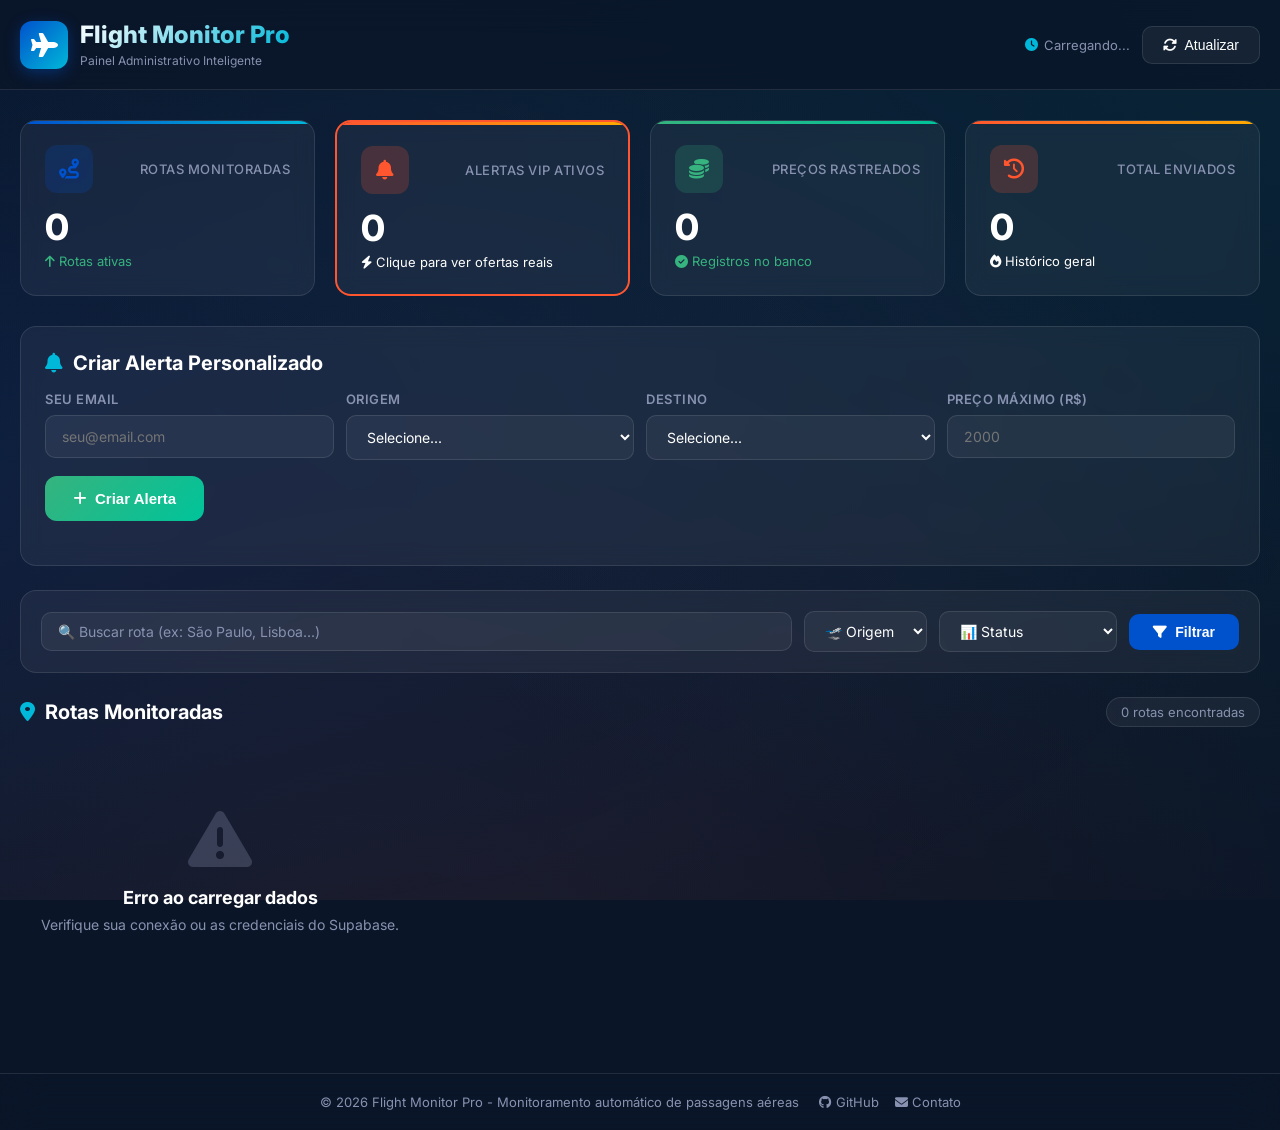
<file: index.html>
<!DOCTYPE html>
<html lang="pt-BR">
<head>
    <meta charset="UTF-8">
    <meta name="viewport" content="width=device-width, initial-scale=1.0">
    <title>Flight Monitor Pro - Painel Administrativo</title>
    <link href="https://fonts.googleapis.com/css2?family=Inter:wght@300;400;500;600;700;800&display=swap" rel="stylesheet">
    <link rel="stylesheet" href="https://cdnjs.cloudflare.com/ajax/libs/font-awesome/6.4.0/css/all.min.css">
    <style>
        :root {
            --primary: #0052CC;
            --primary-dark: #003D99;
            --secondary: #00B8D9;
            --accent: #FF5630;
            --success: #36B37E;
            --warning: #FFAB00;
            --bg-dark: #0A1628;
            --bg-card: #112240;
            --text-primary: #FFFFFF;
            --text-secondary: #8892B0;
            --glass: rgba(255, 255, 255, 0.05);
            --glass-border: rgba(255, 255, 255, 0.1);
        }

        * { margin: 0; padding: 0; box-sizing: border-box; }

        body {
            font-family: 'Inter', sans-serif;
            background: var(--bg-dark);
            color: var(--text-primary);
            min-height: 100vh;
            overflow-x: hidden;
        }

        /* Background animado */
        .bg-pattern {
            position: fixed; top: 0; left: 0; width: 100%; height: 100%; z-index: 0; overflow: hidden;
        }
        .bg-pattern::before {
            content: ''; position: absolute; top: -50%; left: -50%; width: 200%; height: 200%;
            background: radial-gradient(ellipse at 20% 50%, rgba(0, 82, 204, 0.15) 0%, transparent 50%),
                        radial-gradient(ellipse at 80% 20%, rgba(0, 184, 217, 0.1) 0%, transparent 50%),
                        radial-gradient(ellipse at 40% 80%, rgba(255, 86, 48, 0.08) 0%, transparent 50%);
            animation: bgMove 20s ease-in-out infinite;
        }
        @keyframes bgMove {
            0%, 100% { transform: translate(0, 0) rotate(0deg); }
            33% { transform: translate(30px, -30px) rotate(1deg); }
            66% { transform: translate(-20px, 20px) rotate(-1deg); }
        }

        .container { max-width: 1400px; margin: 0 auto; padding: 0 20px; position: relative; z-index: 1; }

        /* Header */
        header {
            background: rgba(10, 22, 40, 0.8); backdrop-filter: blur(20px);
            border-bottom: 1px solid var(--glass-border); padding: 20px 0;
            position: sticky; top: 0; z-index: 100;
        }
        .header-content { display: flex; align-items: center; justify-content: space-between; flex-wrap: wrap; gap: 15px; }
        .logo { display: flex; align-items: center; gap: 12px; }
        .logo-icon {
            width: 48px; height: 48px; background: linear-gradient(135deg, var(--primary), var(--secondary));
            border-radius: 12px; display: flex; align-items: center; justify-content: center; font-size: 24px;
            box-shadow: 0 4px 15px rgba(0, 82, 204, 0.4);
        }
        .logo-text h1 {
            font-size: 24px; font-weight: 800; background: linear-gradient(135deg, #fff, var(--secondary));
            -webkit-background-clip: text; -webkit-text-fill-color: transparent; background-clip: text;
        }
        .logo-text span { font-size: 12px; color: var(--text-secondary); font-weight: 400; }
        .header-actions { display: flex; align-items: center; gap: 12px; }
        .last-update { font-size: 13px; color: var(--text-secondary); display: flex; align-items: center; gap: 6px; }
        .last-update i { color: var(--secondary); }
        .btn-refresh {
            background: var(--glass); border: 1px solid var(--glass-border); color: var(--text-primary);
            padding: 10px 20px; border-radius: 10px; cursor: pointer; font-size: 14px; font-weight: 500;
            display: flex; align-items: center; gap: 8px; transition: all 0.3s;
        }
        .btn-refresh:hover { background: var(--primary); border-color: var(--primary); transform: translateY(-2px); box-shadow: 0 4px 15px rgba(0, 82, 204, 0.4); }

        /* Stats Grid */
        .stats-grid { display: grid; grid-template-columns: repeat(auto-fit, minmax(240px, 1fr)); gap: 20px; padding: 30px 0; }
        .stat-card {
            background: var(--glass); backdrop-filter: blur(10px); border: 1px solid var(--glass-border);
            border-radius: 16px; padding: 24px; position: relative; overflow: hidden; transition: all 0.3s;
        }
        .stat-card:hover { transform: translateY(-5px); border-color: var(--primary); box-shadow: 0 8px 30px rgba(0, 82, 204, 0.2); }
        .stat-card::before { content: ''; position: absolute; top: 0; left: 0; width: 100%; height: 3px; background: linear-gradient(90deg, var(--primary), var(--secondary)); }
        .stat-card.alerts::before { background: linear-gradient(90deg, var(--accent), var(--warning)); }
        .stat-card.success::before { background: linear-gradient(90deg, var(--success), #00C49A); }
        
        /* Card Clicável para Alertas */
        .clickable-card { cursor: pointer; border: 2px solid var(--accent); }
        .clickable-card:hover { background: rgba(255, 86, 48, 0.1); transform: scale(1.02); }

        .stat-header { display: flex; align-items: center; justify-content: space-between; margin-bottom: 16px; }
        .stat-icon { width: 48px; height: 48px; border-radius: 12px; display: flex; align-items: center; justify-content: center; font-size: 20px; }
        .stat-icon.routes { background: rgba(0, 82, 204, 0.2); color: var(--primary); }
        .stat-icon.prices { background: rgba(54, 179, 126, 0.2); color: var(--success); }
        .stat-icon.alerts-icon { background: rgba(255, 86, 48, 0.2); color: var(--accent); }
        .stat-label { font-size: 13px; color: var(--text-secondary); font-weight: 500; text-transform: uppercase; letter-spacing: 0.5px; }
        .stat-value { font-size: 36px; font-weight: 800; line-height: 1; }
        .stat-change { font-size: 13px; margin-top: 8px; display: flex; align-items: center; gap: 4px; }
        .stat-change.positive { color: var(--success); }

        /* Custom Alerts Form Section */
        .custom-alerts-section {
            background: var(--glass); backdrop-filter: blur(10px); border: 1px solid var(--glass-border);
            border-radius: 16px; padding: 24px; margin-bottom: 24px;
        }
        .alert-form { display: flex; flex-direction: column; gap: 16px; }
        .form-row { display: grid; grid-template-columns: repeat(auto-fit, minmax(200px, 1fr)); gap: 12px; }
        .form-group { display: flex; flex-direction: column; gap: 8px; }
        .form-group label { font-size: 13px; font-weight: 600; color: var(--text-secondary); text-transform: uppercase; letter-spacing: 0.5px; }
        .form-input, .form-select {
            background: rgba(255, 255, 255, 0.05); border: 1px solid var(--glass-border);
            color: var(--text-primary); padding: 12px 16px; border-radius: 10px; font-size: 14px; font-family: 'Inter', sans-serif;
        }
        .form-input:focus, .form-select:focus { outline: none; border-color: var(--primary); box-shadow: 0 0 0 3px rgba(0, 82, 204, 0.2); }
        .btn-create-alert {
            background: linear-gradient(135deg, var(--success), #00C49A); border: none; color: white;
            padding: 14px 28px; border-radius: 12px; cursor: pointer; font-size: 15px; font-weight: 700;
            display: flex; align-items: center; justify-content: center; gap: 8px; transition: all 0.3s; width: fit-content;
        }
        .btn-create-alert:hover { transform: translateY(-2px); box-shadow: 0 6px 20px rgba(54, 179, 126, 0.4); }
        .alerts-list { margin-top: 20px; display: flex; flex-direction: column; gap: 12px; }
        .alert-item {
            background: rgba(255, 255, 255, 0.03); border: 1px solid var(--glass-border);
            border-radius: 12px; padding: 16px; display: flex; align-items: center; justify-content: space-between; flex-wrap: wrap; gap: 12px;
        }
        .alert-info { display: flex; align-items: center; gap: 12px; flex: 1; }
        .alert-route { font-weight: 700; color: var(--text-primary); }
        .alert-price { color: var(--success); font-weight: 600; }
        .btn-delete-alert {
            background: rgba(255, 86, 48, 0.2); border: 1px solid rgba(255, 86, 48, 0.3);
            color: var(--accent); padding: 8px 16px; border-radius: 8px; cursor: pointer; font-size: 13px; transition: all 0.3s;
        }
        .btn-delete-alert:hover { background: var(--accent); color: white; }

        /* Filters */
        .filters-section { background: var(--glass); backdrop-filter: blur(10px); border: 1px solid var(--glass-border); border-radius: 16px; padding: 20px; margin-bottom: 24px; }
        .filters-grid { display: flex; align-items: center; gap: 12px; flex-wrap: wrap; }
        .filter-input {
            background: rgba(255, 255, 255, 0.05); border: 1px solid var(--glass-border); color: var(--text-primary);
            padding: 10px 16px; border-radius: 10px; font-size: 14px; font-family: 'Inter', sans-serif; flex: 1; min-width: 200px;
        }
        .filter-input::placeholder { color: var(--text-secondary); }
        .filter-input:focus { outline: none; border-color: var(--primary); box-shadow: 0 0 0 3px rgba(0, 82, 204, 0.2); }
        .filter-select {
            background: rgba(255, 255, 255, 0.05); border: 1px solid var(--glass-border); color: var(--text-primary);
            padding: 10px 16px; border-radius: 10px; font-size: 14px; font-family: 'Inter', sans-serif; cursor: pointer;
        }
        .filter-select option { background: var(--bg-card); }
        .btn-filter {
            background: var(--primary); border: none; color: white; padding: 10px 24px; border-radius: 10px;
            cursor: pointer; font-size: 14px; font-weight: 600; display: flex; align-items: center; gap: 8px; transition: all 0.3s;
        }
        .btn-filter:hover { background: var(--primary-dark); transform: translateY(-2px); box-shadow: 0 4px 15px rgba(0, 82, 204, 0.4); }

        /* Routes Grid */
        .section-header { display: flex; align-items: center; justify-content: space-between; margin-bottom: 20px; flex-wrap: wrap; gap: 12px; }
        .section-title { font-size: 20px; font-weight: 700; display: flex; align-items: center; gap: 10px; }
        .section-title i { color: var(--secondary); }
        .routes-count { background: var(--glass); padding: 6px 14px; border-radius: 20px; font-size: 13px; color: var(--text-secondary); border: 1px solid var(--glass-border); }
        .routes-grid { display: grid; grid-template-columns: repeat(auto-fill, minmax(380px, 1fr)); gap: 20px; padding-bottom: 40px; }
        .route-card {
            background: var(--glass); backdrop-filter: blur(10px); border: 1px solid var(--glass-border);
            border-radius: 16px; overflow: hidden; transition: all 0.3s; position: relative;
        }
        .route-card:hover { transform: translateY(-5px); border-color: var(--primary); box-shadow: 0 12px 40px rgba(0, 0, 0, 0.3); }
        .route-card.offer { border-color: var(--success); box-shadow: 0 4px 20px rgba(54, 179, 126, 0.2); }
        .route-card.offer::before {
            content: '🔥 OFERTA'; position: absolute; top: 12px; right: -30px; background: var(--success);
            color: white; padding: 4px 40px; font-size: 11px; font-weight: 700; transform: rotate(45deg); z-index: 2;
        }
        .route-card-header { background: linear-gradient(135deg, rgba(0, 82, 204, 0.3), rgba(0, 184, 217, 0.1)); padding: 20px; border-bottom: 1px solid var(--glass-border); }
        .route-path { display: flex; align-items: center; justify-content: space-between; margin-bottom: 12px; }
        .route-city { text-align: center; }
        .route-city .code { font-size: 28px; font-weight: 800; color: var(--text-primary); }
        .route-city .name { font-size: 12px; color: var(--text-secondary); margin-top: 4px; }
        .route-flight-icon { display: flex; align-items: center; gap: 8px; color: var(--secondary); }
        .route-flight-icon i { font-size: 20px; }
        .route-flight-line { width: 60px; height: 2px; background: linear-gradient(90deg, var(--secondary), transparent); position: relative; }
        .route-flight-line::after {
            content: ''; position: absolute; right: -4px; top: -3px; width: 8px; height: 8px;
            border-right: 2px solid var(--secondary); border-top: 2px solid var(--secondary); transform: rotate(45deg);
        }
        .route-card-body { padding: 20px; }
        .route-price-section { display: flex; align-items: flex-end; justify-content: space-between; margin-bottom: 16px; }
        .route-current-price { font-size: 28px; font-weight: 800; color: var(--success); }
        .route-max-price { text-align: right; }
        .route-max-price .label { font-size: 11px; color: var(--text-secondary); text-transform: uppercase; letter-spacing: 0.5px; }
        .route-max-price .value { font-size: 16px; color: var(--text-secondary); text-decoration: line-through; }
        .route-info { display: flex; flex-wrap: wrap; gap: 12px; margin-bottom: 16px; }
        .route-info-item { display: flex; align-items: center; gap: 6px; font-size: 13px; color: var(--text-secondary); }
        .route-info-item i { color: var(--secondary); font-size: 14px; }
        .route-info-item strong { color: var(--text-primary); }
        .route-actions { display: flex; gap: 8px; flex-wrap: wrap; }
        .btn-action {
            flex: 1; min-width: 120px; padding: 10px 16px; border-radius: 10px; font-size: 13px; font-weight: 600;
            cursor: pointer; display: flex; align-items: center; justify-content: center; gap: 6px; transition: all 0.3s; text-decoration: none; border: none;
        }
        .btn-primary { background: var(--primary); color: white; }
        .btn-primary:hover { background: var(--primary-dark); transform: translateY(-2px); box-shadow: 0 4px 15px rgba(0, 82, 204, 0.4); }
        .btn-secondary { background: rgba(255, 255, 255, 0.05); border: 1px solid var(--glass-border); color: var(--text-primary); }
        .btn-secondary:hover { background: rgba(255, 255, 255, 0.1); border-color: var(--secondary); color: var(--secondary); }
        .btn-success { background: var(--success); color: white; }
        .btn-success:hover { background: #2e9d6e; transform: translateY(-2px); box-shadow: 0 4px 15px rgba(54, 179, 126, 0.4); }

        /* Loading & Empty */
        .loading-container { display: flex; flex-direction: column; align-items: center; justify-content: center; padding: 60px; gap: 20px; }
        .loading-spinner { width: 48px; height: 48px; border: 3px solid var(--glass-border); border-top-color: var(--primary); border-radius: 50%; animation: spin 1s linear infinite; }
        @keyframes spin { to { transform: rotate(360deg); } }
        .loading-text { color: var(--text-secondary); font-size: 14px; }
        .empty-state { text-align: center; padding: 60px 20px; }
        .empty-state i { font-size: 64px; color: var(--text-secondary); opacity: 0.3; margin-bottom: 16px; }
        .empty-state h3 { font-size: 18px; margin-bottom: 8px; }
        .empty-state p { color: var(--text-secondary); font-size: 14px; }

        /* Footer */
        footer { background: rgba(10, 22, 40, 0.8); backdrop-filter: blur(20px); border-top: 1px solid var(--glass-border); padding: 20px 0; text-align: center; margin-top: 40px; }
        .footer-content { display: flex; align-items: center; justify-content: center; gap: 20px; flex-wrap: wrap; }
        .footer-text { font-size: 13px; color: var(--text-secondary); }
        .footer-links { display: flex; gap: 16px; }
        .footer-links a { color: var(--text-secondary); text-decoration: none; font-size: 13px; transition: color 0.3s; }
        .footer-links a:hover { color: var(--secondary); }

        /* Animations */
        @keyframes fadeIn { from { opacity: 0; transform: translateY(20px); } to { opacity: 1; transform: translateY(0); } }
        .route-card { animation: fadeIn 0.5s ease-out forwards; }
        .route-card:nth-child(1) { animation-delay: 0.1s; } .route-card:nth-child(2) { animation-delay: 0.2s; }
        .route-card:nth-child(3) { animation-delay: 0.3s; } .route-card:nth-child(4) { animation-delay: 0.4s; }
        .route-card:nth-child(5) { animation-delay: 0.5s; } .route-card:nth-child(6) { animation-delay: 0.6s; }

        /* ========================================= */
        /* ESTILOS DA PÁGINA DE ALERTAS REAIS (MODAL) */
        /* ========================================= */
        .alerts-overlay {
            position: fixed; top: 0; left: 0; width: 100%; height: 100%;
            background: var(--bg-dark); z-index: 2000; overflow-y: auto;
            animation: fadeIn 0.3s ease-out;
        }
        .alerts-container { max-width: 1200px; margin: 0 auto; padding: 2rem; }
        .alerts-header { display: flex; justify-content: space-between; align-items: center; margin-bottom: 2rem; border-bottom: 1px solid var(--glass-border); padding-bottom: 1rem; }
        .alerts-header h2 { font-size: 2rem; color: var(--text-primary); display: flex; align-items: center; gap: 12px; }
        .alerts-header p { color: var(--text-secondary); margin-top: 5px; }
        .btn-close-alerts { background: transparent; border: 1px solid var(--glass-border); color: var(--text-secondary); width: 40px; height: 40px; border-radius: 50%; cursor: pointer; transition: 0.3s; }
        .btn-close-alerts:hover { background: var(--accent); color: white; border-color: var(--accent); }

        .alerts-filters { display: flex; gap: 12px; margin-bottom: 2rem; flex-wrap: wrap; }
        .filter-tag { background: var(--glass); border: 1px solid var(--glass-border); color: var(--text-secondary); padding: 8px 16px; border-radius: 20px; cursor: pointer; transition: 0.3s; font-size: 14px; }
        .filter-tag:hover, .filter-tag.active { background: var(--primary); color: white; border-color: var(--primary); }

        .alerts-list-grid { display: grid; grid-template-columns: repeat(auto-fill, minmax(350px, 1fr)); gap: 20px; }

        /* Card de Alerta Especial */
        .alert-card {
            background: linear-gradient(145deg, rgba(255,255,255,0.05), rgba(255,255,255,0.02));
            border: 1px solid var(--glass-border); border-radius: 16px; padding: 20px;
            position: relative; overflow: hidden; transition: transform 0.3s, box-shadow 0.3s;
        }
        .alert-card:hover { transform: translateY(-5px); box-shadow: 0 10px 30px rgba(0,0,0,0.3); border-color: var(--primary); }
        .alert-card.error-fare { border-color: var(--accent); box-shadow: 0 0 15px rgba(255, 86, 48, 0.2); }

        .alert-badge {
            position: absolute; top: 15px; right: 15px; padding: 5px 12px; border-radius: 12px;
            font-size: 11px; font-weight: 800; text-transform: uppercase; letter-spacing: 0.5px;
        }
        .badge-error { background: var(--accent); color: white; animation: pulse 2s infinite; }
        .badge-excellent { background: var(--success); color: white; }
        .badge-good { background: var(--primary); color: white; }
        @keyframes pulse { 0% { opacity: 1; } 50% { opacity: 0.7; } 100% { opacity: 1; } }

        .alert-route-big { font-size: 24px; font-weight: 800; color: var(--text-primary); margin-bottom: 5px; display: flex; align-items: center; gap: 10px; }
        .alert-price-row { display: flex; align-items: baseline; gap: 12px; margin: 15px 0; }
        .alert-current-price { font-size: 32px; font-weight: 800; color: var(--success); }
        .alert-old-price { font-size: 16px; color: var(--text-secondary); text-decoration: line-through; }
        .alert-savings { font-size: 14px; color: var(--success); font-weight: 600; background: rgba(54, 179, 126, 0.1); padding: 4px 8px; border-radius: 6px; }

        .alert-details { display: grid; grid-template-columns: 1fr 1fr; gap: 10px; margin-bottom: 20px; font-size: 13px; color: var(--text-secondary); }
        .alert-detail-item { display: flex; align-items: center; gap: 6px; }
        .alert-detail-item i { color: var(--secondary); }

        .alert-actions { display: flex; gap: 10px; }
        .btn-buy-now {
            flex: 2; background: var(--success); color: white; border: none; padding: 12px;
            border-radius: 10px; font-weight: 700; cursor: pointer; display: flex; align-items: center; justify-content: center; gap: 8px;
            transition: 0.3s; text-decoration: none;
        }
        .btn-buy-now:hover { background: #2e9d6e; transform: scale(1.02); }
        .btn-share-vip {
            flex: 1; background: var(--glass); border: 1px solid var(--glass-border); color: var(--text-primary);
            border-radius: 10px; cursor: pointer; font-weight: 600; transition: 0.3s; text-decoration: none; display: flex; align-items: center; justify-content: center; gap: 6px;
        }
        .btn-share-vip:hover { background: var(--primary); border-color: var(--primary); color: white; }
    </style>
</head>
<body>
    <div class="bg-pattern"></div>

    <header>
        <div class="container">
            <div class="header-content">
                <div class="logo">
                    <div class="logo-icon"><i class="fas fa-plane"></i></div>
                    <div class="logo-text">
                        <h1>Flight Monitor Pro</h1>
                        <span>Painel Administrativo Inteligente</span>
                    </div>
                </div>
                <div class="header-actions">
                    <div class="last-update"><i class="fas fa-clock"></i><span id="lastUpdate">Carregando...</span></div>
                    <button class="btn-refresh" onclick="loadRoutes()"><i class="fas fa-sync-alt"></i> Atualizar</button>
                </div>
            </div>
        </div>
    </header>

    <main class="container">
        <!-- Stats -->
        <div class="stats-grid">
            <div class="stat-card">
                <div class="stat-header">
                    <div class="stat-icon routes"><i class="fas fa-route"></i></div>
                    <span class="stat-label">Rotas Monitoradas</span>
                </div>
                <div class="stat-value" id="totalRoutes">0</div>
                <div class="stat-change positive"><i class="fas fa-arrow-up"></i><span>Rotas ativas</span></div>
            </div>

            <!-- NOVO CARD CLICÁVEL PARA ALERTAS -->
            <div class="stat-card alerts clickable-card" onclick="openAlertsPage()">
                <div class="stat-header">
                    <div class="stat-icon alerts-icon"><i class="fas fa-bell"></i></div>
                    <span class="stat-label">ALERTAS VIP ATIVOS</span>
                </div>
                <div class="stat-value" id="activeAlertsCount">0</div>
                <div class="stat-change positive" style="color: #fff;">
                    <i class="fas fa-bolt"></i>
                    <span>Clique para ver ofertas reais</span>
                </div>
            </div>

            <div class="stat-card success">
                <div class="stat-header">
                    <div class="stat-icon prices"><i class="fas fa-coins"></i></div>
                    <span class="stat-label">Preços Rastreados</span>
                </div>
                <div class="stat-value" id="totalPrices">0</div>
                <div class="stat-change positive"><i class="fas fa-check-circle"></i><span>Registros no banco</span></div>
            </div>

            <div class="stat-card alerts">
                <div class="stat-header">
                    <div class="stat-icon alerts-icon"><i class="fas fa-history"></i></div>
                    <span class="stat-label">Total Enviados</span>
                </div>
                <div class="stat-value" id="totalAlertsSent">0</div>
                <div class="stat-change negative"><i class="fas fa-fire"></i><span>Histórico geral</span></div>
            </div>
        </div>

        <!-- Seção de Alertas Personalizados (Admin) -->
        <div class="custom-alerts-section">
            <h2 class="section-title" style="margin-bottom: 16px;"><i class="fas fa-bell"></i> Criar Alerta Personalizado</h2>
            <div class="alert-form">
                <div class="form-row">
                    <div class="form-group">
                        <label>Seu Email</label>
                        <input type="email" id="alertEmail" class="form-input" placeholder="seu@email.com" required>
                    </div>
                    <div class="form-group">
                        <label>Origem</label>
                        <select id="alertOrigin" class="form-select">
                            <option value="">Selecione...</option>
                            <option value="GRU">São Paulo (GRU)</option>
                            <option value="GIG">Rio de Janeiro (GIG)</option>
                            <option value="BSB">Brasília (BSB)</option>
                            <option value="CWB">Curitiba (CWB)</option>
                            <option value="MAO">Manaus (MAO)</option>
                            <option value="SSA">Salvador (SSA)</option>
                            <option value="FOR">Fortaleza (FOR)</option>
                            <option value="REC">Recife (REC)</option>
                            <option value="POA">Porto Alegre (POA)</option>
                            <option value="FLN">Florianópolis (FLN)</option>
                        </select>
                    </div>
                    <div class="form-group">
                        <label>Destino</label>
                        <select id="alertDestination" class="form-select">
                            <option value="">Selecione...</option>
                            <!-- Adicionados novos destinos populares -->
                            <option value="LIS">Lisboa (LIS) 🇵🇹</option>
                            <option value="MCO">Orlando (MCO) 🇺🇸</option>
                            <option value="MIA">Miami (MIA) 🇺🇸</option>
                            <option value="JFK">Nova York (JFK) 🇸</option>
                            <option value="CDG">Paris (CDG) 🇷</option>
                            <option value="MAD">Madrid (MAD) 🇸</option>
                            <option value="BCN">Barcelona (BCN) 🇸</option>
                            <option value="LHR">Londres (LHR) 🇬🇧</option>
                            <option value="FCO">Roma (FCO) 🇮</option>
                            <option value="AMS">Amsterdã (AMS) 🇱</option>
                            <option value="EZE">Buenos Aires (EZE) 🇦🇷</option>
                            <option value="SCL">Santiago (SCL) 🇨</option>
                            <option value="CUN">Cancún (CUN) 🇲🇽</option>
                            <option value="PUJ">Punta Cana (PUJ) 🇴</option>
                            <option value="BRC">Bariloche (BRC) 🇦</option>
                        </select>
                    </div>
                    <div class="form-group">
                        <label>Preço Máximo (R$)</label>
                        <input type="number" id="alertMaxPrice" class="form-input" placeholder="2000" min="100">
                    </div>
                </div>
                <button class="btn-create-alert" onclick="createCustomAlert()">
                    <i class="fas fa-plus"></i> Criar Alerta
                </button>
            </div>
            <div id="alertsList" class="alerts-list"></div>
        </div>

        <!-- Filters -->
        <div class="filters-section">
            <div class="filters-grid">
                <input type="text" class="filter-input" id="searchInput" placeholder="🔍 Buscar rota (ex: São Paulo, Lisboa...)" onkeyup="filterRoutes()">
                <select class="filter-select" id="originFilter" onchange="filterRoutes()">
                    <option value="">🛫 Origem</option>
                </select>
                <select class="filter-select" id="statusFilter" onchange="filterRoutes()">
                    <option value="">📊 Status</option>
                    <option value="offer">🔥 Apenas Ofertas</option>
                    <option value="monitoring">👁️ Monitorando</option>
                </select>
                <button class="btn-filter" onclick="filterRoutes()"><i class="fas fa-filter"></i> Filtrar</button>
            </div>
        </div>

        <!-- Routes -->
        <div class="section-header">
            <h2 class="section-title"><i class="fas fa-map-marker-alt"></i> Rotas Monitoradas</h2>
            <span class="routes-count" id="routesCount">0 rotas encontradas</span>
        </div>

        <div id="routesContainer" class="routes-grid">
            <div class="loading-container">
                <div class="loading-spinner"></div>
                <span class="loading-text">Carregando rotas...</span>
            </div>
        </div>
    </main>

    <!-- PÁGINA DE ALERTAS REAIS (MODAL FULLSCREEN) -->
    <div id="alertsPage" class="alerts-overlay" style="display: none;">
        <div class="alerts-container">
            <!-- Header da Página de Alertas -->
            <div class="alerts-header">
                <div>
                    <h2><i class="fas fa-fire"></i> Central de Ofertas Reais & Erros de Tarifa</h2>
                    <p>Ofertas detectadas pela nossa IA nos últimos dias. Aja rápido!</p>
                </div>
                <button class="btn-close-alerts" onclick="closeAlertsPage()"><i class="fas fa-times"></i></button>
            </div>

            <!-- Filtros Rápidos -->
            <div class="alerts-filters">
                <button class="filter-tag active" onclick="filterAlerts('all')">Todas</button>
                <button class="filter-tag" onclick="filterAlerts('ERRO_TARIFA_PROVAVEL')">🚨 Erro de Tarifa</button>
                <button class="filter-tag" onclick="filterAlerts('OFERTA_EXCELENTE')">🔥 Oferta Excelente</button>
                <button class="filter-tag" onclick="filterAlerts('OFERTA_BOA')">✅ Oferta Boa</button>
            </div>

            <!-- Lista de Ofertas -->
            <div id="alertsListContainer" class="alerts-list-grid">
                <!-- Os cards serão inseridos aqui via JavaScript -->
            </div>
            
            <div id="noAlertsMsg" style="text-align: center; padding: 40px; color: var(--text-secondary); display: none;">
                <i class="fas fa-check-circle" style="font-size: 48px; margin-bottom: 16px; color: var(--success);"></i>
                <h3>Tudo limpo por enquanto!</h3>
                <p>Nenhuma nova oferta extraordinária detectada nas últimas horas.</p>
            </div>
        </div>
    </div>

    <footer>
        <div class="container">
            <div class="footer-content">
                <span class="footer-text">© 2026 Flight Monitor Pro - Monitoramento automático de passagens aéreas</span>
                <div class="footer-links">
                    <a href="https://github.com" target="_blank"><i class="fab fa-github"></i> GitHub</a>
                    <a href="#"><i class="fas fa-envelope"></i> Contato</a>
                </div>
            </div>
        </div>
    </footer>

    <script>
        // Configuração do Supabase
        const SUPABASE_URL = 'https://rvgcniaowzmsudzliozf.supabase.co';
        const SUPABASE_ANON_KEY = 'eyJhbGciOiJIUzI1NiIsInR5cCI6IkpXVCJ9.eyJpc3MiOiJzdXBhYmFzZSIsInJlZiI6InJ2Z2NuaWFvd3ptc3Vkemxpb3pmIiwicm9sZSI6ImFub24iLCJpYXQiOjE3NzU4MjQxNzQsImV4cCI6MjA5MTQwMDE3NH0.uwwKFLuK-XyPoXPrB6_CseRTiD9d-iyMQSPWrFw-l-I';

        // Dados das cidades (ATUALIZADO COM AS NOVAS ROTAS)
        const CITY_NAMES = {
            'GRU': 'São Paulo', 'GIG': 'Rio de Janeiro', 'BSB': 'Brasília', 'CWB': 'Curitiba',
            'MAO': 'Manaus', 'SSA': 'Salvador', 'FOR': 'Fortaleza', 'REC': 'Recife',
            'POA': 'Porto Alegre', 'FLN': 'Florianópolis', 'CNF': 'Belo Horizonte',
            'LIS': 'Lisboa', 'MCO': 'Orlando', 'MIA': 'Miami', 'JFK': 'Nova York',
            'CDG': 'Paris', 'MAD': 'Madrid', 'BCN': 'Barcelona', 'LHR': 'Londres',
            'FCO': 'Roma', 'AMS': 'Amsterdã', 'EZE': 'Buenos Aires', 'SCL': 'Santiago',
            'MXP': 'Milão', 'OPO': 'Porto', 'PUJ': 'Punta Cana', 'BRC': 'Bariloche',
            'CUN': 'Cancún'
        };

        const COUNTRY_FLAGS = {
            'LIS': '🇵', 'MCO': '🇺🇸', 'MIA': '🇺🇸', 'JFK': '🇺🇸',
            'CDG': '🇷', 'MAD': '🇪🇸', 'BCN': '🇪🇸', 'LHR': '🇬',
            'FCO': '🇮🇹', 'AMS': '🇳', 'EZE': '🇦🇷', 'SCL': '🇨🇱',
            'MXP': '🇮', 'OPO': '🇵🇹', 'PUJ': '🇴', 'BRC': '🇦',
            'GRU': '🇧', 'GIG': '🇧', 'BSB': '🇧🇷', 'CWB': '🇧🇷',
            'MAO': '🇧', 'SSA': '🇧🇷', 'FOR': '🇧🇷', 'REC': '🇧🇷',
            'POA': '🇧', 'FLN': '🇧🇷', 'CNF': '🇧🇷', 'CUN': '🇲🇽'
        };

        const AIRLINE_NAMES = {
            'TP': 'TAP Air Portugal', 'LA': 'LATAM Airlines', 'G3': 'Gol Linhas Aéreas',
            'AD': 'Azul Linhas Aéreas', 'AA': 'American Airlines', 'DL': 'Delta Air Lines',
            'AF': 'Air France', 'IB': 'Iberia', 'BA': 'British Airways', 'KL': 'KLM',
            'LH': 'Lufthansa', 'AZ': 'ITA Airways', 'VY': 'Vueling', 'UX': 'Air Europa',
            'AR': 'Aerolíneas Argentinas', 'H2': 'Sky Airline', 'CM': 'Copa Airlines', 'AV': 'Avianca'
        };

        let allRoutes = [];
        let latestPricesMap = {};
        let allAlertsData = []; 

        document.addEventListener('DOMContentLoaded', () => { loadRoutes(); });

        async function loadRoutes() {
            const container = document.getElementById('routesContainer');
            container.innerHTML = `<div class="loading-container"><div class="loading-spinner"></div><span class="loading-text">Carregando rotas...</span></div>`;

            try {
                // Buscar rotas monitoradas
                const routesResponse = await fetch(`${SUPABASE_URL}/rest/v1/monitored_routes?select=*&order=max_price.desc`, {
                    headers: { 'apikey': SUPABASE_ANON_KEY, 'Authorization': `Bearer ${SUPABASE_ANON_KEY}`, 'Content-Type': 'application/json' }
                });
                let routes = await routesResponse.json();

                // FALLBACK: Se o banco estiver vazio, carrega as 3 rotas principais automaticamente
                if (!routes || routes.length === 0) {
                    console.log("Nenhuma rota no banco. Carregando fallback das 3 principais...");
                    routes = [
                        { id: 'GRU-LIS', origin: 'GRU', destination: 'LIS', max_price: 4500 },
                        { id: 'GRU-MIA', origin: 'GRU', destination: 'MIA', max_price: 3800 },
                        { id: 'GRU-CUN', origin: 'GRU', destination: 'CUN', max_price: 3200 }
                    ];
                }
                
                allRoutes = routes;

                // Buscar preços mais recentes
                const pricesResponse = await fetch(`${SUPABASE_URL}/rest/v1/price_history?select=*&order=found_at.desc`, {
                    headers: { 'apikey': SUPABASE_ANON_KEY, 'Authorization': `Bearer ${SUPABASE_ANON_KEY}`, 'Content-Type': 'application/json' }
                });
                const prices = await pricesResponse.json();

                // Mapear preços por route_id
                latestPricesMap = {};
                if(prices) {
                    prices.forEach(price => { if (!latestPricesMap[price.route_id]) latestPricesMap[price.route_id] = price; });
                }

                // Buscar total de alertas enviados
                const alertsResponse = await fetch(`${SUPABASE_URL}/rest/v1/alerts_sent?select=*&order=sent_at.desc`, {
                    headers: { 'apikey': SUPABASE_ANON_KEY, 'Authorization': `Bearer ${SUPABASE_ANON_KEY}`, 'Content-Type': 'application/json' }
                });
                const allAlerts = await alertsResponse.json();
                document.getElementById('totalAlertsSent').textContent = allAlerts ? allAlerts.length : 0;

                // Atualizar estatísticas
                document.getElementById('totalRoutes').textContent = routes.length;
                document.getElementById('totalPrices').textContent = prices ? prices.length : 0;

                if (prices && prices.length > 0) {
                    const lastDate = new Date(prices[0].found_at);
                    document.getElementById('lastUpdate').textContent = lastDate.toLocaleString('pt-BR');
                } else {
                    document.getElementById('lastUpdate').textContent = "Aguardando dados...";
                }

                // Preencher filtro de origem
                const originFilter = document.getElementById('originFilter');
                originFilter.innerHTML = '<option value="">🛫 Origem</option>';
                const origins = [...new Set(routes.map(r => r.origin))];
                origins.forEach(origin => {
                    const option = document.createElement('option');
                    option.value = origin;
                    option.textContent = `${CITY_NAMES[origin] || origin} (${origin})`;
                    originFilter.appendChild(option);
                });

                renderRoutes(routes, prices || []);

            } catch (error) {
                console.error('Erro ao carregar dados:', error);
                container.innerHTML = `<div class="empty-state"><i class="fas fa-exclamation-triangle"></i><h3>Erro ao carregar dados</h3><p>Verifique sua conexão ou as credenciais do Supabase.</p></div>`;
            }
        }

        function renderRoutes(routes, prices) {
            const container = document.getElementById('routesContainer');
            
            if (routes.length === 0) {
                container.innerHTML = `<div class="empty-state"><i class="fas fa-plane-departure"></i><h3>Nenhuma rota encontrada</h3><p>Adicione rotas no banco de dados para começar a monitorar.</p></div>`;
                return;
            }

            let html = '';
            routes.forEach((route, index) => {
                const latestPrice = latestPricesMap[route.id];
                const currentPrice = latestPrice ? latestPrice.price : null;
                const airline = latestPrice ? (AIRLINE_NAMES[latestPrice.airline] || latestPrice.airline || 'N/A') : 'Aguardando...';
                const isOffer = currentPrice && currentPrice < route.max_price;
                const savings = currentPrice ? route.max_price - currentPrice : 0;
                const savingsPercent = currentPrice ? ((savings / route.max_price) * 100).toFixed(0) : 0;

                const originName = CITY_NAMES[route.origin] || route.origin;
                const destName = CITY_NAMES[route.destination] || route.destination;
                const originFlag = COUNTRY_FLAGS[route.origin] || '';
                const destFlag = COUNTRY_FLAGS[route.destination] || '';

                const googleFlightsUrl = `https://www.google.com/travel/flights?hl=pt-BR&gl=br&curr=BRL&tt=d&d=${route.origin}&r=${route.destination}`;
                const skyscannerUrl = `https://www.skyscanner.com.br/transport/flights/${route.origin.toLowerCase()}/${route.destination.toLowerCase()}/?adults=1&children=0&infants=0&cabinclass=economy&rtn=1&preferdirects=false`;

                html += `
                    <div class="route-card ${isOffer ? 'offer' : ''}" style="animation-delay: ${index * 0.1}s">
                        <div class="route-card-header">
                            <div class="route-path">
                                <div class="route-city"><div class="code">${originFlag} ${route.origin}</div><div class="name">${originName}</div></div>
                                <div class="route-flight-icon"><div class="route-flight-line"></div><i class="fas fa-plane"></i></div>
                                <div class="route-city"><div class="code">${destFlag} ${route.destination}</div><div class="name">${destName}</div></div>
                            </div>
                        </div>
                        <div class="route-card-body">
                            <div class="route-price-section">
                                <div>${currentPrice ? `<div class="route-current-price">R$ ${currentPrice.toLocaleString('pt-BR', {minimumFractionDigits: 2})}</div>` : `<div class="route-current-price" style="color: var(--text-secondary); font-size: 18px;">Aguardando preço...</div>`}</div>
                                <div class="route-max-price"><div class="label">Preço Máximo</div><div class="value">R$ ${route.max_price.toLocaleString('pt-BR', {minimumFractionDigits: 2})}</div></div>
                            </div>
                            
                            ${isOffer ? `<div style="background: rgba(54, 179, 126, 0.1); border: 1px solid rgba(54, 179, 126, 0.3); border-radius: 10px; padding: 12px; margin-bottom: 16px;"><div style="display: flex; align-items: center; gap: 8px; color: var(--success); font-weight: 600;"><i class="fas fa-fire"></i><span>OFERTA! Economia de R$ ${savings.toLocaleString('pt-BR', {minimumFractionDigits: 2})} (${savingsPercent}%)</span></div></div>` : ''}

                            <div class="route-info">
                                <div class="route-info-item"><i class="fas fa-plane"></i><strong>${airline}</strong></div>
                                ${latestPrice ? `<div class="route-info-item"><i class="fas fa-clock"></i><span>${new Date(latestPrice.found_at).toLocaleDateString('pt-BR')}</span></div>` : ''}
                                <div class="route-info-item"><i class="fas fa-tag"></i><span>${isOffer ? '🔥 Oferta' : '️ Monitorando'}</span></div>
                            </div>

                            <div class="route-actions">
                                <a href="${googleFlightsUrl}" target="_blank" class="btn-action btn-primary"><i class="fab fa-google"></i> Google Flights</a>
                                <a href="${skyscannerUrl}" target="_blank" class="btn-action btn-secondary"><i class="fas fa-search"></i> Skyscanner</a>
                                <button class="btn-action btn-success" onclick="generatePDF('${route.id}', '${originName}', '${destName}', ${currentPrice || 0}, '${airline}')"><i class="fas fa-file-pdf"></i> PDF</button>
                            </div>
                        </div>
                    </div>
                `;
            });

            container.innerHTML = html;
            document.getElementById('routesCount').textContent = `${routes.length} rotas encontradas`;
        }

        function filterRoutes() {
            const search = document.getElementById('searchInput').value.toLowerCase();
            const origin = document.getElementById('originFilter').value;
            const status = document.getElementById('statusFilter').value;

            let filtered = allRoutes.filter(route => {
                const originName = (CITY_NAMES[route.origin] || '').toLowerCase();
                const destName = (CITY_NAMES[route.destination] || '').toLowerCase();
                const matchesSearch = !search || originName.includes(search) || destName.includes(search) || route.origin.toLowerCase().includes(search) || route.destination.toLowerCase().includes(search);
                const matchesOrigin = !origin || route.origin === origin;
                
                let matchesStatus = true;
                if (status === 'offer') {
                    const currentPrice = latestPricesMap[route.id]?.price;
                    matchesStatus = currentPrice && currentPrice < route.max_price;
                } else if (status === 'monitoring') {
                    const currentPrice = latestPricesMap[route.id]?.price;
                    matchesStatus = !currentPrice || currentPrice >= route.max_price;
                }

                return matchesSearch && matchesOrigin && matchesStatus;
            });

            renderRoutes(filtered, []);
        }

        function generatePDF(routeId, origin, dest, price, airline) {
            const content = `🔥 ALERTA DE PASSAGENS!\n\n✈️ ${origin} → ${dest}\n💰 Preço: R$ ${price.toFixed(2)}\n Companhia: ${airline}\n Busca: Próximos 7 dias\n\n Google Flights: https://www.google.com/travel/flights?d=${routeId.split('-')[0]}&r=${routeId.split('-')[1]}\n Skyscanner: https://www.skyscanner.com.br\n\nGerado por Flight Monitor Pro`;
            const blob = new Blob([content], { type: 'text/plain' });
            const url = URL.createObjectURL(blob);
            const a = document.createElement('a');
            a.href = url;
            a.download = `alerta-${origin}-${dest}.txt`;
            a.click();
            URL.revokeObjectURL(url);
            alert('Arquivo de alerta gerado!');
        }

        setInterval(loadRoutes, 300000);

        // Funções de Alertas Personalizados (Admin)
        async function createCustomAlert() {
            const email = document.getElementById('alertEmail').value;
            const origin = document.getElementById('alertOrigin').value;
            const destination = document.getElementById('alertDestination').value;
            const maxPrice = parseFloat(document.getElementById('alertMaxPrice').value);
            
            if (!email || !origin || !destination || !maxPrice) { alert('Por favor, preencha todos os campos!'); return; }
            
            try {
                const response = await fetch(`${SUPABASE_URL}/rest/v1/user_alerts`, {
                    method: 'POST',
                    headers: { 'apikey': SUPABASE_ANON_KEY, 'Authorization': `Bearer ${SUPABASE_ANON_KEY}`, 'Content-Type': 'application/json', 'Prefer': 'return=representation' },
                    body: JSON.stringify({ user_email: email, origin: origin, destination: destination, max_price: maxPrice, active: true })
                });
                
                if (response.ok) {
                    alert('✅ Alerta criado com sucesso!');
                    document.getElementById('alertEmail').value = '';
                    document.getElementById('alertMaxPrice').value = '';
                    loadUserAlerts(email);
                } else { alert('❌ Erro ao criar alerta.'); }
            } catch (error) { console.error('Erro:', error); alert('❌ Erro de conexão.'); }
        }

        async function loadUserAlerts(email) {
            if (!email) return;
            try {
                const response = await fetch(`${SUPABASE_URL}/rest/v1/user_alerts?user_email=eq.${email}&active=eq.true`, {
                    headers: { 'apikey': SUPABASE_ANON_KEY, 'Authorization': `Bearer ${SUPABASE_ANON_KEY}` }
                });
                const alerts = await response.json();
                const alertsList = document.getElementById('alertsList');
                if (alerts.length === 0) { alertsList.innerHTML = '<p style="text-align: center; color: var(--text-secondary);">Nenhum alerta ativo.</p>'; return; }
                
                let html = '<h3 style="color: var(--text-primary); margin-bottom: 12px;">Seus Alertas Ativos:</h3>';
                alerts.forEach(alert => {
                    const originName = CITY_NAMES[alert.origin] || alert.origin;
                    const destName = CITY_NAMES[alert.destination] || alert.destination;
                    html += `<div class="alert-item"><div class="alert-info"><span class="alert-route">${originName} → ${destName}</span><span class="alert-price">Max: R$ ${alert.max_price.toFixed(2)}</span></div><button class="btn-delete-alert" onclick="deleteAlert('${alert.id}')"><i class="fas fa-trash"></i> Excluir</button></div>`;
                });
                alertsList.innerHTML = html;
            } catch (error) { console.error('Erro ao carregar alertas:', error); }
        }

        async function deleteAlert(alertId) {
            if (!confirm('Tem certeza que deseja excluir este alerta?')) return;
            try {
                const response = await fetch(`${SUPABASE_URL}/rest/v1/user_alerts?id=eq.${alertId}`, {
                    method: 'DELETE', headers: { 'apikey': SUPABASE_ANON_KEY, 'Authorization': `Bearer ${SUPABASE_ANON_KEY}` }
                });
                if (response.ok) {
                    alert('✅ Alerta excluído com sucesso!');
                    const email = document.getElementById('alertEmail').value;
                    if (email) loadUserAlerts(email);
                } else { alert('❌ Erro ao excluir alerta.'); }
            } catch (error) { console.error('Erro:', error); alert('❌ Erro de conexão.'); }
        }

        document.getElementById('alertEmail')?.addEventListener('blur', function() { if (this.value) loadUserAlerts(this.value); });

        // =====================================================
        // FUNÇÕES DA PÁGINA DE ALERTAS REAIS (NOVO)
        // =====================================================

        async function openAlertsPage() {
            document.getElementById('alertsPage').style.display = 'block';
            document.body.style.overflow = 'hidden'; 
            
            if (allAlertsData.length === 0) {
                await fetchAlertsFromSupabase();
            }
            renderAlerts(allAlertsData);
        }

        function closeAlertsPage() {
            document.getElementById('alertsPage').style.display = 'none';
            document.body.style.overflow = 'auto';
        }

        async function fetchAlertsFromSupabase() {
            try {
                const response = await fetch(`${SUPABASE_URL}/rest/v1/alerts_sent?select=*&order=sent_at.desc&limit=50`, {
                    headers: { 'apikey': SUPABASE_ANON_KEY, 'Authorization': `Bearer ${SUPABASE_ANON_KEY}` }
                });
                
                const data = await response.json();
                
                const alertsWithDetails = await Promise.all(data.map(async (alert) => {
                    const routeRes = await fetch(`${SUPABASE_URL}/rest/v1/monitored_routes?select=origin,destination,max_price&id=eq.${alert.route_id}`, {
                        headers: { 'apikey': SUPABASE_ANON_KEY, 'Authorization': `Bearer ${SUPABASE_ANON_KEY}` }
                    });
                    const routeData = await routeRes.json();
                    
                    if (routeData && routeData.length > 0) {
                        const route = routeData[0];
                        return {
                            ...alert,
                            origin: route.origin,
                            destination: route.destination,
                            max_price: route.max_price,
                            savings: route.max_price - alert.price,
                            percent: Math.round(((route.max_price - alert.price) / route.max_price) * 100)
                        };
                    }
                    return null;
                }));

                allAlertsData = alertsWithDetails.filter(item => item !== null);
                updateAlertsCount();
                
            } catch (error) {
                console.error("Erro ao buscar alertas:", error);
            }
        }

        function updateAlertsCount() {
            document.getElementById('activeAlertsCount').innerText = allAlertsData.length;
        }

        function renderAlerts(alerts) {
            const container = document.getElementById('alertsListContainer');
            const noMsg = document.getElementById('noAlertsMsg');
            container.innerHTML = '';

            if (alerts.length === 0) {
                noMsg.style.display = 'block';
                return;
            } else {
                noMsg.style.display = 'none';
            }

            alerts.forEach(alert => {
                let badgeClass = 'badge-good';
                let cardClass = 'alert-card';
                let icon = '✅';
                
                if (alert.classification === 'ERRO_TARIFA_PROVAVEL') {
                    badgeClass = 'badge-error';
                    cardClass += ' error-fare';
                    icon = '🚨';
                } else if (alert.classification === 'OFERTA_EXCELENTE') {
                    badgeClass = 'badge-excellent';
                    icon = '';
                }

                const today = new Date();
                const dateFrom = new Date(today.getTime() + 7 * 24 * 60 * 60 * 1000).toISOString().split('T')[0].replace(/-/g, '/');
                const dateTo = new Date(today.getTime() + 14 * 24 * 60 * 60 * 1000).toISOString().split('T')[0].replace(/-/g, '/');
                
                const buyLink = `https://www.google.com/travel/flights?hl=pt-BR&gl=br&curr=BRL&tt=d&sd=${dateFrom}&ed=${dateTo}&d=${alert.origin}&r=${alert.destination}`;
                
                const shareText = `🚨 OFERTA IMPERDÍVEL! ${alert.origin} ➝ ${alert.destination} por apenas R$ ${alert.price.toFixed(2)} (${alert.percent}% OFF)! Garanta agora: ${buyLink}`;
                const shareLink = `https://wa.me/?text=${encodeURIComponent(shareText)}`;

                const html = `
                    <div class="${cardClass}">
                        <div class="alert-badge ${badgeClass}">${icon} ${alert.classification.replace(/_/g, ' ')}</div>
                        
                        <div class="alert-route-big">
                            ${alert.origin} <i class="fas fa-plane" style="font-size: 16px; color: var(--secondary);"></i> ${alert.destination}
                        </div>
                        <div style="color: var(--text-secondary); font-size: 14px;">${getCidadeName(alert.origin)} ➝ ${getCidadeName(alert.destination)}</div>

                        <div class="alert-price-row">
                            <div class="alert-current-price">R$ ${alert.price.toLocaleString('pt-BR', {minimumFractionDigits: 2})}</div>
                            <div class="alert-old-price">R$ ${alert.max_price.toLocaleString('pt-BR', {minimumFractionDigits: 2})}</div>
                        </div>
                        <div class="alert-savings">Economia de R$ ${alert.savings.toLocaleString('pt-BR')} (${alert.percent}%)</div>

                        <div class="alert-details">
                            <div class="alert-detail-item"><i class="fas fa-clock"></i> Detectado há: ${getTimeAgo(alert.sent_at)}</div>
                            <div class="alert-detail-item"><i class="fas fa-tag"></i> Status: <span style="color: var(--success)">Ativo</span></div>
                            <div class="alert-detail-item"><i class="fas fa-chart-line"></i> Queda: ${alert.discount_percent.toFixed(1)}%</div>
                            <div class="alert-detail-item"><i class="fas fa-calendar-check"></i> Validade: 24h</div>
                        </div>

                        <div class="alert-actions">
                            <a href="${buyLink}" target="_blank" class="btn-buy-now">
                                <i class="fas fa-shopping-cart"></i> GARANTIR AGORA
                            </a>
                            <a href="${shareLink}" target="_blank" class="btn-share-vip">
                                <i class="fab fa-whatsapp"></i> Compartilhar
                            </a>
                        </div>
                    </div>
                `;
                container.innerHTML += html;
            });
        }

        function filterAlerts(type) {
            document.querySelectorAll('.filter-tag').forEach(btn => btn.classList.remove('active'));
            event.target.classList.add('active');

            if (type === 'all') {
                renderAlerts(allAlertsData);
            } else {
                const filtered = allAlertsData.filter(a => a.classification === type);
                renderAlerts(filtered);
            }
        }

        function getCidadeName(code) {
            const names = {'GRU': 'São Paulo', 'GIG': 'Rio', 'LIS': 'Lisboa', 'MIA': 'Miami', 'EZE': 'Buenos Aires', 'CUN': 'Cancún'};
            return names[code] || code;
        }

        function getTimeAgo(dateString) {
            const date = new Date(dateString);
            const now = new Date();
            const diff = (now - date) / 1000 / 60; 
            if (diff < 60) return `${Math.floor(diff)} min atrás`;
            if (diff < 1440) return `${Math.floor(diff / 60)} horas atrás`;
            return `${Math.floor(diff / 1440)} dias atrás`;
        }
    </script>
</body>
</html>
</file>
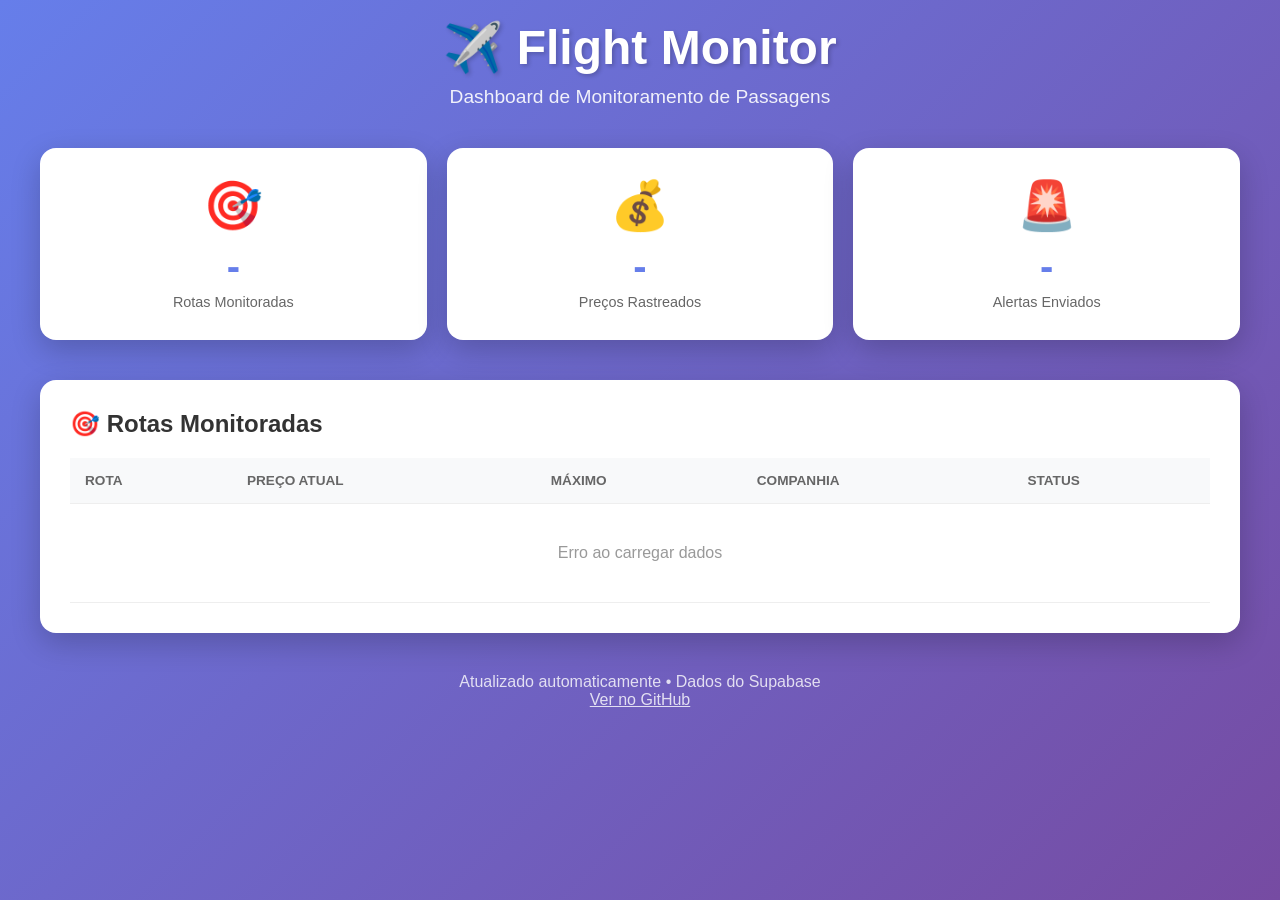
<file: dashboard/index.html>
<!DOCTYPE html>
<html lang="pt-BR">
<head>
    <meta charset="UTF-8">
    <meta name="viewport" content="width=device-width, initial-scale=1.0">
    <title>Flight Monitor Dashboard</title>
    <link rel="stylesheet" href="style.css">
</head>
<body>
    <div class="container">
        <header>
            <h1>✈️ Flight Monitor</h1>
            <p class="subtitle">Dashboard de Monitoramento de Passagens</p>
            <div id="last-update" class="update-info"></div>
        </header>

        <!-- Stats Cards -->
        <div class="stats-grid">
            <div class="stat-card">
                <div class="stat-icon">🎯</div>
                <div class="stat-value" id="total-routes">-</div>
                <div class="stat-label">Rotas Monitoradas</div>
            </div>
            <div class="stat-card">
                <div class="stat-icon">💰</div>
                <div class="stat-value" id="total-prices">-</div>
                <div class="stat-label">Preços Rastreados</div>
            </div>
            <div class="stat-card">
                <div class="stat-icon">🚨</div>
                <div class="stat-value" id="total-alerts">-</div>
                <div class="stat-label">Alertas Enviados</div>
            </div>
        </div>

        <!-- Active Routes -->
        <section class="section">
            <h2>🎯 Rotas Monitoradas</h2>
            <div class="table-container">
                <table>
                    <thead>
                        <tr>
                            <th>Rota</th>
                            <th>Preço Atual</th>
                            <th>Máximo</th>
                            <th>Companhia</th>
                            <th>Status</th>
                        </tr>
                    </thead>
                    <tbody id="routes-table">
                        <tr><td colspan="5" class="loading">Carregando...</td></tr>
                    </tbody>
                </table>
            </div>
        </section>

        <footer>
            <p>Atualizado automaticamente • Dados do Supabase</p>
            <a href="https://github.com/teachermarcelo/flight-monitor" target="_blank">Ver no GitHub</a>
        </footer>
    </div>

    <script src="script.js"></script>
</body>
</html>
</file>
<file: dashboard/style.css>
* {
    margin: 0;
    padding: 0;
    box-sizing: border-box;
}

body {
    font-family: 'Segoe UI', Tahoma, Geneva, Verdana, sans-serif;
    background: linear-gradient(135deg, #667eea 0%, #764ba2 100%);
    min-height: 100vh;
    padding: 20px;
    color: #333;
}

.container {
    max-width: 1200px;
    margin: 0 auto;
}

header {
    text-align: center;
    color: white;
    margin-bottom: 40px;
}

header h1 {
    font-size: 3rem;
    margin-bottom: 10px;
    text-shadow: 2px 2px 4px rgba(0,0,0,0.2);
}

.subtitle {
    font-size: 1.2rem;
    opacity: 0.9;
}

.update-info {
    margin-top: 10px;
    font-size: 0.9rem;
    opacity: 0.8;
}

/* Stats Grid */
.stats-grid {
    display: grid;
    grid-template-columns: repeat(auto-fit, minmax(250px, 1fr));
    gap: 20px;
    margin-bottom: 40px;
}

.stat-card {
    background: white;
    border-radius: 16px;
    padding: 30px;
    text-align: center;
    box-shadow: 0 10px 30px rgba(0,0,0,0.2);
    transition: transform 0.3s;
}

.stat-card:hover {
    transform: translateY(-5px);
}

.stat-icon {
    font-size: 3rem;
    margin-bottom: 10px;
}

.stat-value {
    font-size: 2.5rem;
    font-weight: 700;
    color: #667eea;
    margin-bottom: 5px;
}

.stat-label {
    color: #666;
    font-size: 0.9rem;
}

/* Sections */
.section {
    background: white;
    border-radius: 16px;
    padding: 30px;
    margin-bottom: 30px;
    box-shadow: 0 10px 30px rgba(0,0,0,0.2);
}

.section h2 {
    margin-bottom: 20px;
    color: #333;
    font-size: 1.5rem;
}

/* Table */
.table-container {
    overflow-x: auto;
}

table {
    width: 100%;
    border-collapse: collapse;
}

th, td {
    padding: 15px;
    text-align: left;
    border-bottom: 1px solid #eee;
}

th {
    background: #f8f9fa;
    font-weight: 600;
    color: #666;
    text-transform: uppercase;
    font-size: 0.85rem;
}

tr:hover {
    background: #f8f9fa;
}

.loading {
    text-align: center;
    color: #999;
    padding: 40px;
}

/* Status badges */
.badge {
    display: inline-block;
    padding: 5px 12px;
    border-radius: 20px;
    font-size: 0.85rem;
    font-weight: 600;
}

.badge-success {
    background: #d4edda;
    color: #155724;
}

.badge-warning {
    background: #fff3cd;
    color: #856404;
}

/* Footer */
footer {
    text-align: center;
    color: white;
    margin-top: 40px;
    opacity: 0.8;
}

footer a {
    color: white;
    text-decoration: underline;
}

/* Responsive */
@media (max-width: 768px) {
    header h1 {
        font-size: 2rem;
    }
    
    .stat-value {
        font-size: 2rem;
    }
}
</file>
